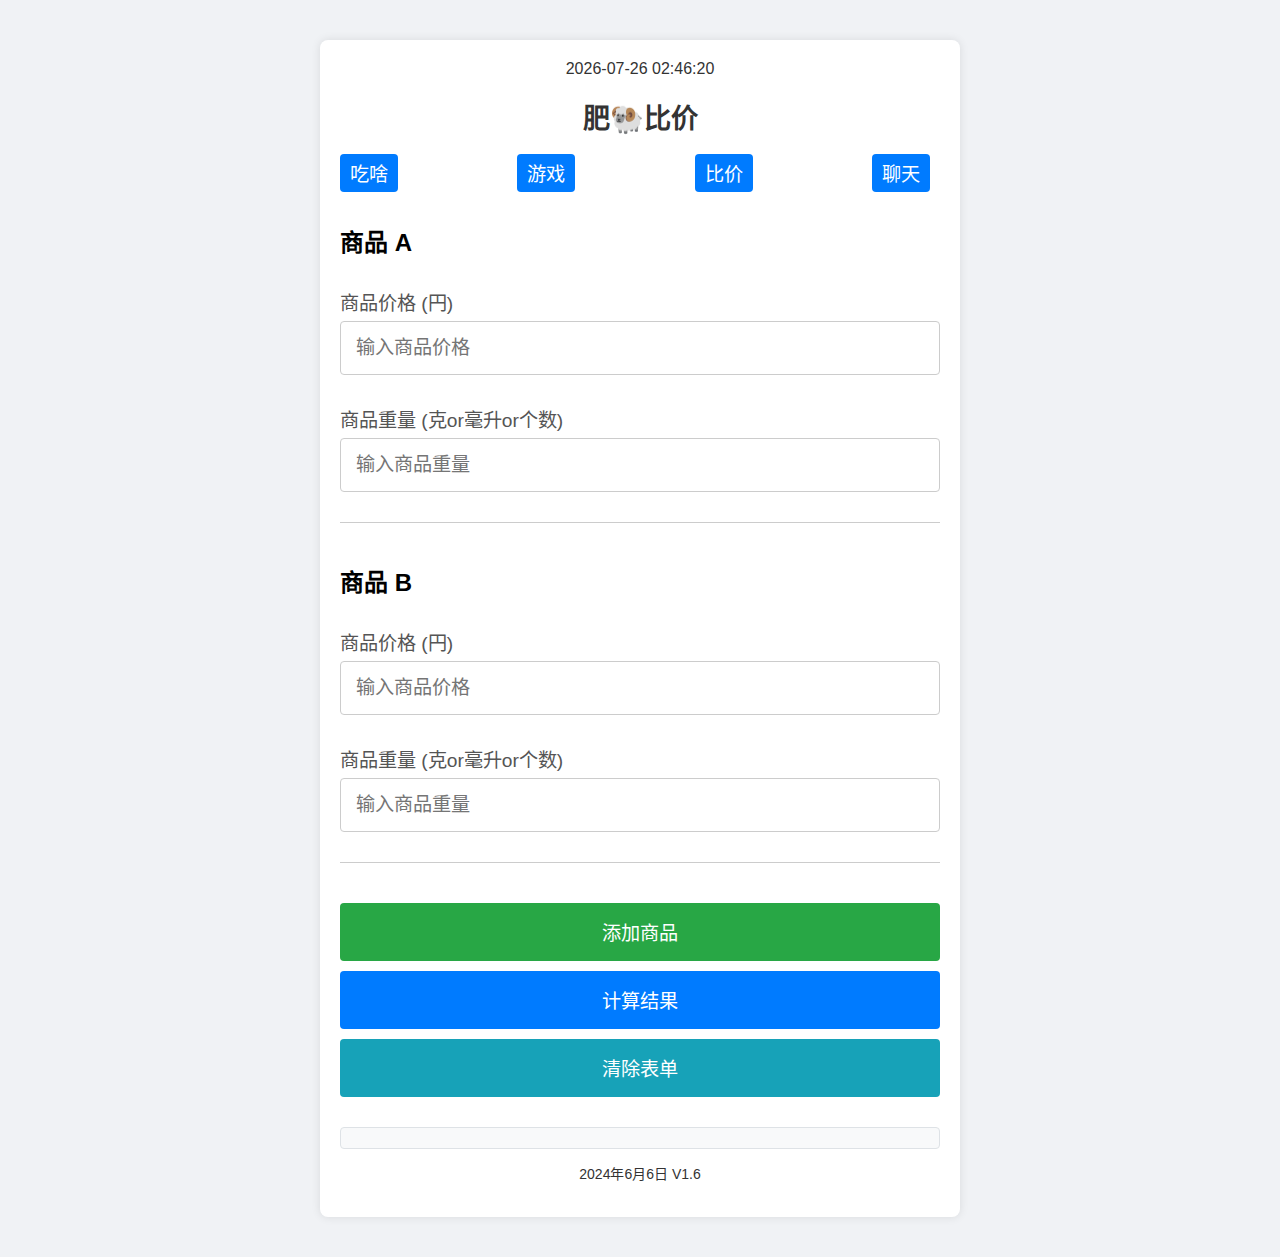
<file: index.html>
<!DOCTYPE html>
<html lang="zh-CN">

<head>
  <meta charset="UTF-8" />
  <title>肥🐏比价</title>
  <link rel="icon" href="./favicon.ico" type="image/x-icon" />
  <meta name="viewport" content="width=device-width, initial-scale=1.0" />
  <link rel="apple-touch-icon" href="./favicon.jpg" />
  <meta name="apple-mobile-web-app-capable" content="yes" />
  <link rel="stylesheet" href="styles.css" />
</head>

<body>
  <div class="container">
    <div class="clock" id="clock"></div>
    <h1>肥🐏比价</h1>
    <div class="top-section">
      <button class="ai-button" onclick="location.href='./mieEat/mieEat.html'">吃啥</button>
      <button class="ai-button" onclick="location.href='./mieGame/lianliankan.html'">游戏</button>
      <button class="ai-button" onclick="location.href='./index.html'">比价</button>
      <button class="ai-button" onclick="location.href='./mieAi/mieAi.html'">聊天</button>
    </div>
    <div id="products">
      <div class="product">
        <div class="product-header">
          <h2>商品 A</h2>
          <button class="remove-button" onclick="removeProduct(this)">删除</button>
        </div>
        <div class="product-details">
          <label>商品价格 (円)</label>
          <input type="number" class="price" min="0" step="0.01" placeholder="输入商品价格" inputmode="decimal" />
          <label>商品重量 (克or毫升or个数)</label>
          <input type="number" class="weight" min="0" step="0.01" placeholder="输入商品重量" inputmode="decimal" />
        </div>
      </div>
      <div class="product">
        <div class="product-header">
          <h2>商品 B</h2>
          <button class="remove-button" onclick="removeProduct(this)">删除</button>
        </div>
        <div class="product-details">
          <label>商品价格 (円)</label>
          <input type="number" class="price" min="0" step="0.01" placeholder="输入商品价格" inputmode="decimal" />
          <label>商品重量 (克or毫升or个数)</label>
          <input type="number" class="weight" min="0" step="0.01" placeholder="输入商品重量" inputmode="decimal" />
        </div>
      </div>
    </div>
    <button class="add-button" onclick="addProduct()">添加商品</button>
    <button class="calculate-button" onclick="calculate()">计算结果</button>
    <button class="clear-button" onclick="clearForm()">清除表单</button>
    <div class="result" id="result"></div>
    <p>2024年6月6日 V1.6</p>
  </div>
  <script src="scripts.js"></script>
</body>

</html>
</file>
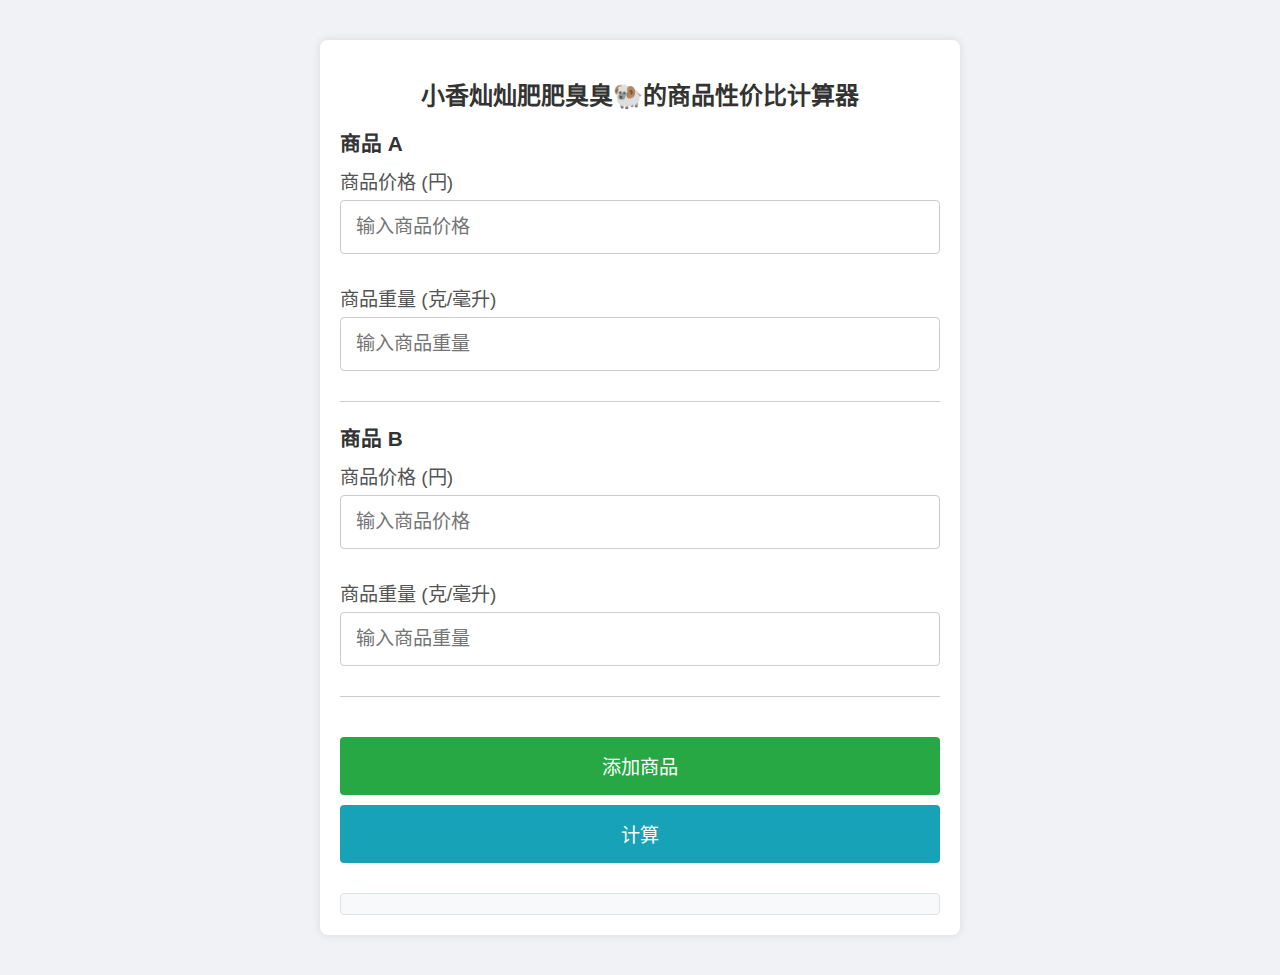
<file: 肥肥羊v1.1.html>
<!DOCTYPE html>
<html lang="zh-CN">
  <head>
    <meta charset="UTF-8" />
    <title>灿灿小香肥肥臭臭🐏的商品性价比计算器</title>
    <meta name="viewport" content="width=device-width, initial-scale=1.0" />
    <style>
      body {
        font-family: Arial, sans-serif;
        background-color: #f0f2f5;
        margin: 0;
        padding: 20px;
        display: flex;
        justify-content: center;
      }
      .container {
        background-color: white;
        box-shadow: 0 0 10px rgba(0, 0, 0, 0.1);
        border-radius: 8px;
        width: 100%;
        max-width: 600px;
        padding: 20px;
        margin: 20px;
      }
      h1 {
        text-align: center;
        color: #333;
        font-size: 1.5em;
      }
      label {
        display: block;
        margin: 10px 0 5px;
        color: #555;
        font-size: 1.2em;
      }
      input[type="number"] {
        width: 100%;
        padding: 15px;
        margin-bottom: 20px;
        border: 1px solid #ccc;
        border-radius: 4px;
        box-sizing: border-box;
        font-size: 1.2em;
      }
      button {
        width: 100%;
        padding: 15px;
        margin-bottom: 10px;
        border: none;
        border-radius: 4px;
        background-color: #007bff;
        color: white;
        font-size: 1.2em;
        cursor: pointer;
        transition: background-color 0.3s;
      }
      button:hover {
        background-color: #0056b3;
      }
      .result {
        margin-top: 20px;
        padding: 10px;
        background-color: #f8f9fa;
        border: 1px solid #dee2e6;
        border-radius: 4px;
        font-size: 1.2em;
      }
      .highlight {
        font-size: 1.5em;
        font-weight: bold;
        color: red;
        text-align: center;
      }
      .product {
        border-bottom: 1px solid #ccc;
        padding-bottom: 10px;
        margin-bottom: 20px;
        position: relative;
      }
      .remove-button {
        background-color: red;
        color: white;
        border: none;
        cursor: pointer;
        padding: 10px;
        margin-top: 10px;
        width: calc(100% - 20px);
        border-radius: 4px;
        font-size: 1.2em;
      }
      .product h2 {
        margin: 0 0 10px;
        color: #333;
        font-size: 1.3em;
      }
      .add-button {
        margin-top: 20px;
        background-color: #28a745;
      }
      .add-button:hover {
        background-color: #218838;
      }
      .calculate-button {
        background-color: #17a2b8;
      }
      .calculate-button:hover {
        background-color: #138496;
      }
    </style>
  </head>
  <body>
    <div class="container">
      <h1>小香灿灿肥肥臭臭🐏的商品性价比计算器</h1>
      <div id="products">
        <div class="product">
          <h2>商品 A</h2>
          <label>商品价格 (円)</label>
          <input
            type="number"
            class="price"
            min="0"
            step="0.01"
            placeholder="输入商品价格"
            inputmode="decimal"
          />

          <label>商品重量 (克/毫升)</label>
          <input
            type="number"
            class="weight"
            min="0"
            step="0.01"
            placeholder="输入商品重量"
            inputmode="decimal"
          />
          <button class="remove-button" onclick="removeProduct(this)">
            删除
          </button>
        </div>
        <div class="product">
          <h2>商品 B</h2>
          <label>商品价格 (円)</label>
          <input
            type="number"
            class="price"
            min="0"
            step="0.01"
            placeholder="输入商品价格"
            inputmode="decimal"
          />

          <label>商品重量 (克/毫升)</label>
          <input
            type="number"
            class="weight"
            min="0"
            step="0.01"
            placeholder="输入商品重量"
            inputmode="decimal"
          />
          <button class="remove-button" onclick="removeProduct(this)">
            删除
          </button>
        </div>
      </div>
      <button class="add-button" onclick="addProduct()">添加商品</button>
      <button class="calculate-button" onclick="calculate()">计算</button>

      <div class="result" id="result"></div>
    </div>

    <script>
      var productCount = 2;
      var productLabels = "ABCDEFGHIJKLMNOPQRSTUVWXYZ";

      function addProduct() {
        if (productCount >= productLabels.length) {
          alert("已达到最大商品数量");
          return;
        }
        var productDiv = document.createElement("div");
        productDiv.className = "product";
        productDiv.innerHTML = `
                <h2>商品 ${productLabels[productCount]}</h2>
                <label>商品价格 (円)</label>
                <input type="number" class="price" min="0" step="0.01" placeholder="输入商品价格" inputmode="decimal">
        
                <label>商品重量 (克/毫升)</label>
                <input type="number" class="weight" min="0" step="0.01" placeholder="输入商品重量" inputmode="decimal">
                <button class="remove-button" onclick="removeProduct(this)">删除</button>
            `;
        document.getElementById("products").appendChild(productDiv);
        productCount++;
        updateRemoveButtons();
      }

      function removeProduct(button) {
        var productDiv = button.parentElement;
        productDiv.parentElement.removeChild(productDiv);
        productCount--;
        updateProductLabels();
        updateRemoveButtons();
      }

      function updateProductLabels() {
        var products = document.querySelectorAll(".product");
        products.forEach((product, index) => {
          product.querySelector(
            "h2"
          ).textContent = `商品 ${productLabels[index]}`;
        });
      }

      function updateRemoveButtons() {
        var removeButtons = document.querySelectorAll(".remove-button");
        removeButtons.forEach((button) => {
          button.style.display = productCount > 2 ? "block" : "none";
        });
      }

      function calculate() {
        var prices = document.querySelectorAll(".price");
        var weights = document.querySelectorAll(".weight");

        var results = [];
        for (var i = 0; i < prices.length; i++) {
          var price = parseFloat(prices[i].value);
          var weight = parseFloat(weights[i].value);

          if (isNaN(price) || isNaN(weight) || weight <= 0) {
            alert("请输入有效的价格和重量");
            return;
          }

          var costPerGram = price / weight;
          var weightPerYuan = weight / price;

          results.push({
            index: i,
            label: productLabels[i],
            costPerGram: costPerGram,
            weightPerYuan: weightPerYuan,
          });
        }

        results.sort((a, b) => a.costPerGram - b.costPerGram);

        var resultHTML = results
          .map(
            (result) => `
                <p>商品${
                  result.label
                }每买克/毫升，肥肥🐏要花掉：${result.costPerGram.toFixed(
              2
            )} 円</p>
                <p>商品${
                  result.label
                }每花1円，肥肥🐏可以买到：${result.weightPerYuan.toFixed(
              2
            )} 克/毫升的此商品</p>
            `
          )
          .join("");

        if (
          results.length > 1 &&
          results[0].costPerGram === results[1].costPerGram
        ) {
          resultHTML += `<p class="highlight">两个商品性价比一样，肥肥🐏买哪个都可以。</p>`;
        } else {
          resultHTML += `<p class="highlight">最划算的是商品${results[0].label}，肥肥🐏买就完事了。</p>`;
        }

        document.getElementById("result").innerHTML = resultHTML;
      }

      // Initial call to update remove buttons visibility
      updateRemoveButtons();
    </script>
  </body>
</html>
</file>
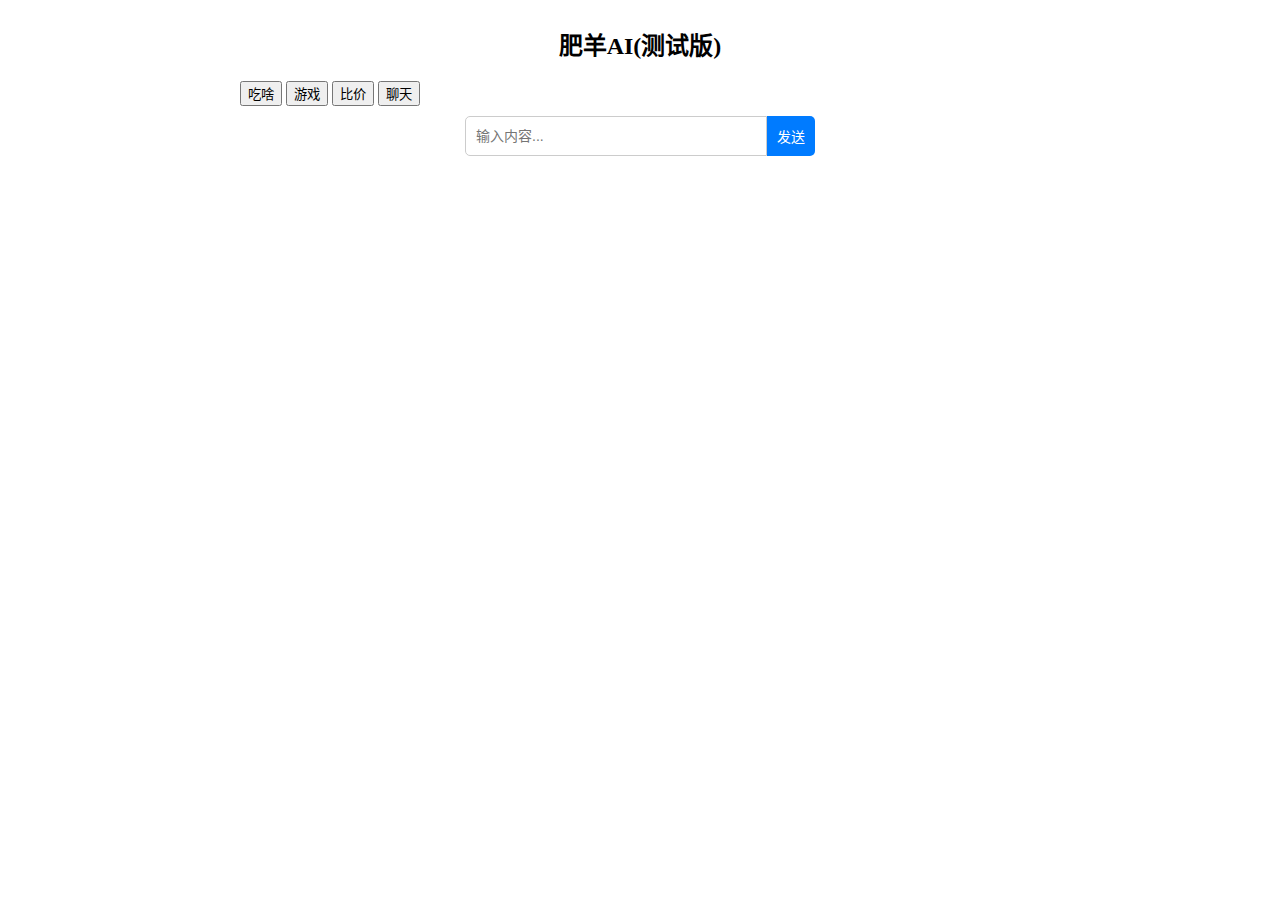
<file: mieAi/mieAi.html>
<!DOCTYPE html>
<html lang="zh-CN">

<head>
  <meta charset="UTF-8" />
  <title>肥羊AI(测试版)</title>
  <link rel="icon" href="./favicon.ico" type="image/x-icon" />
  <meta name="viewport" content="width=device-width, initial-scale=1.0, maximum-scale=1.0, user-scalable=no" />
  <link rel="stylesheet" href="./mieAi.css" />
</head>

<body>
  <div class="container">
    <h1>肥羊AI(测试版)</h1>
    <div class="top-section">
      <button class="ai-button" onclick="location.href='../mieEat/mieEat.html'">吃啥</button>
      <button class="ai-button" onclick="location.href='../mieGame/lianliankan.html'">游戏</button>
      <button class="ai-button" onclick="location.href='../index.html'">比价</button>
      <button class="ai-button" onclick="location.href='./mieAi.html'">聊天</button>
    </div>
    <div class="chat-container">
      <div id="chat-box" class="chat-box"></div>
      <div class="input-container">
        <input type="text" id="user-input" placeholder="输入内容..." onkeydown="handleKeyDown(event)" />
        <button class="send-button" onclick="sendMessage()">发送</button>
      </div>
    </div>
  </div>
  <script src="./mieAi.js"></script>
</body>

</html>
</file>
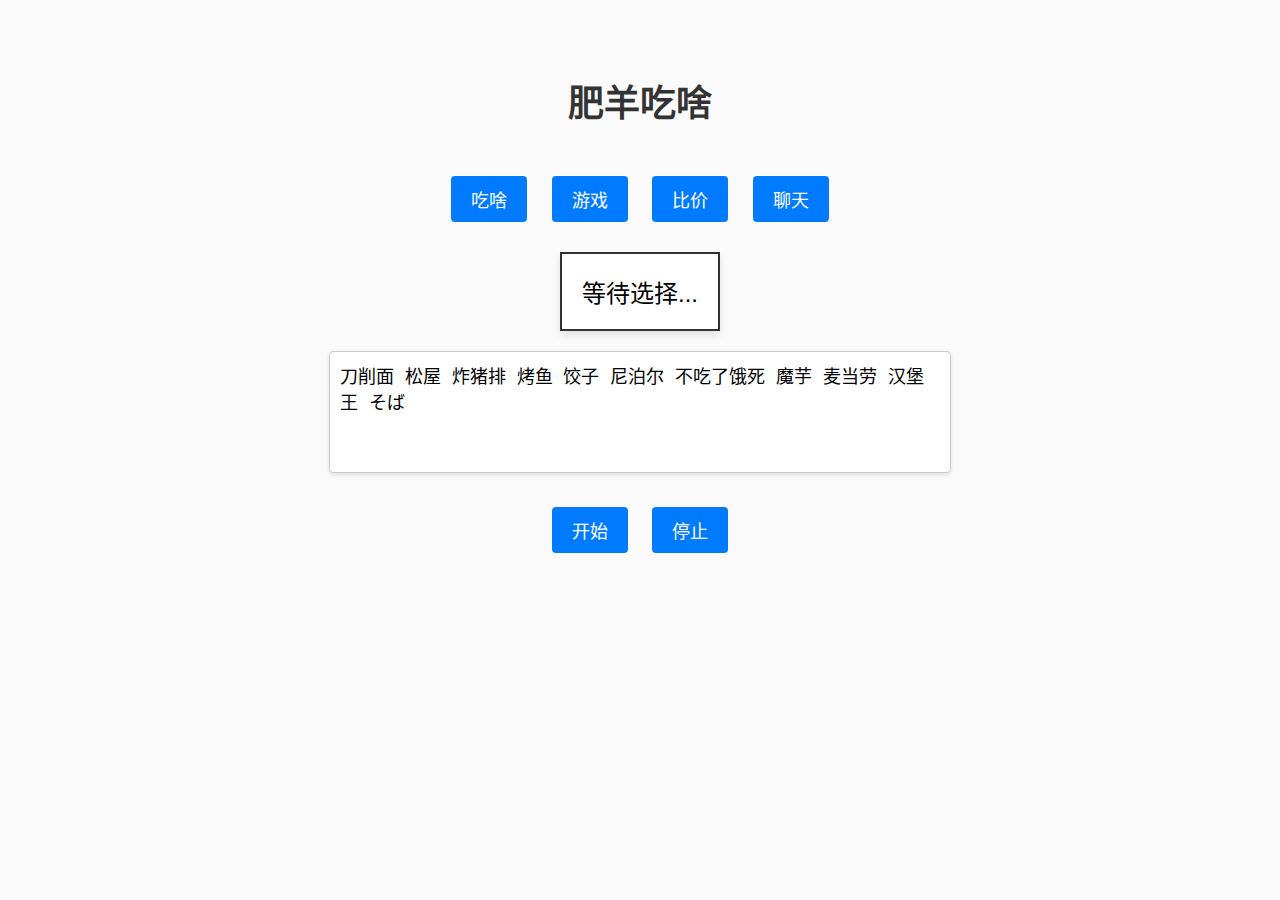
<file: mieEat/mieEat.html>
<!DOCTYPE html>
<html lang="zh-CN">
<head>
    <meta charset="UTF-8">
    <meta name="viewport" content="width=device-width, initial-scale=1.0">
    <title>肥羊吃啥</title>
    <link rel="stylesheet" href="./mieEat.css">
</head>
<body>
    <h1>肥羊吃啥</h1>
    <div class="top-section">
        <button class="ai-button" onclick="location.href='./mieEat.html'">吃啥</button>
        <button class="ai-button" onclick="location.href='../mieGame/lianliankan.html'">游戏</button>
        <button class="ai-button" onclick="location.href='../index.html'">比价</button>
        <button class="ai-button" onclick="location.href='../mieAi/mieAi.html'">聊天</button>
    </div>
    <div id="food-display">等待选择...</div>
    <div>
        <textarea id="custom-food">刀削面 松屋 炸猪排 烤鱼 饺子 尼泊尔 不吃了饿死 魔芋 麦当劳 汉堡王 そば</textarea>
    </div>
    <div class="control-container">
        <button id="start-btn">开始</button>
        <button id="stop-btn">停止</button>
    </div>
    <script src="./mieEat.js"></script>
</body>
</html>
</file>
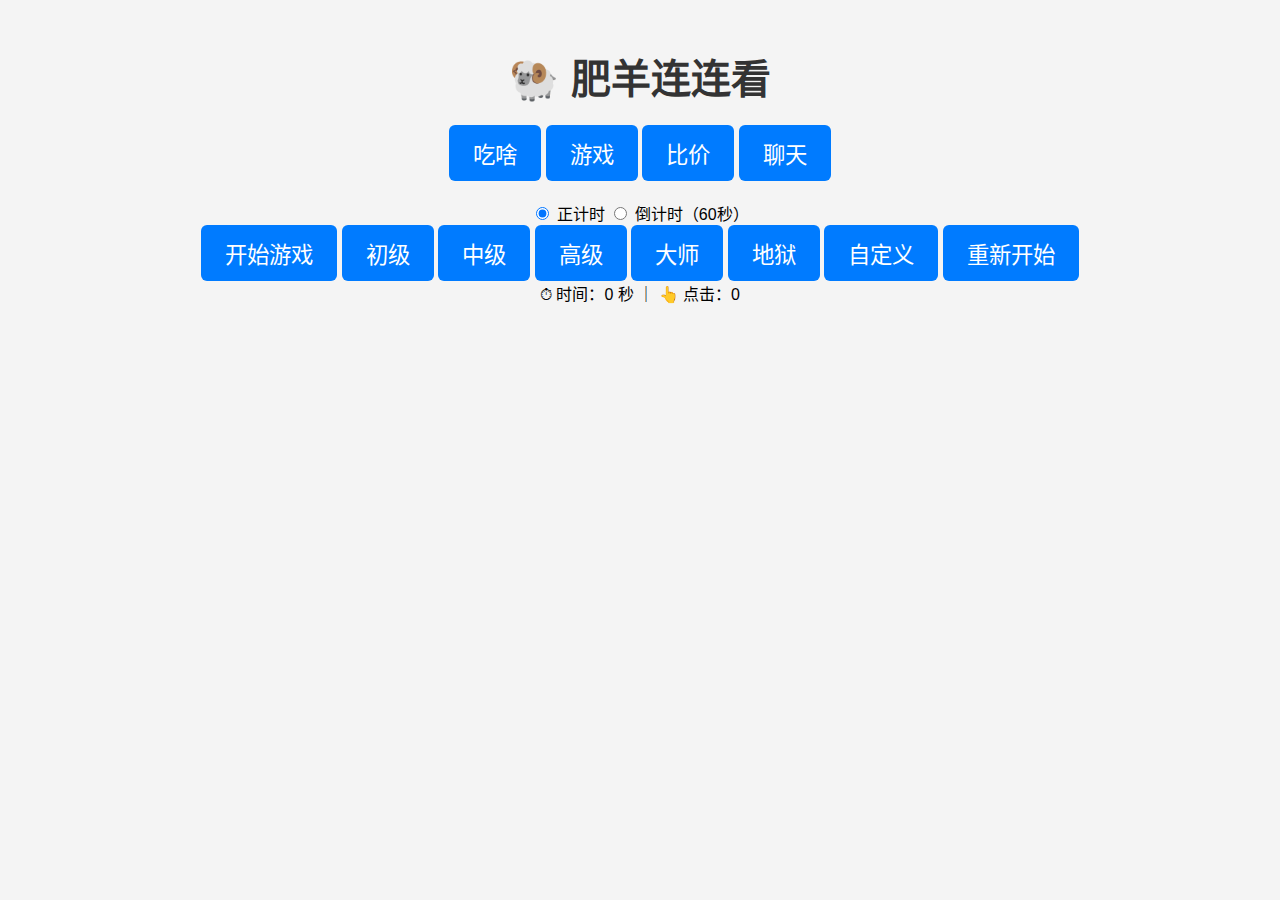
<file: mieGame/lianliankan.html>
<!DOCTYPE html>
<html lang="zh-CN">
<head>
  <meta charset="UTF-8">
  <title>肥羊连连看</title>
  <link rel="stylesheet" href="lianliankan.css" />
</head>
<body>
  <h1>🐏 肥羊连连看</h1>
  <div class="top-section">
    <button class="ai-button" onclick="location.href='../mieEat/mieEat.html'">吃啥</button>
    <button class="ai-button" onclick="location.href='./lianliankan.html'">游戏</button>
    <button class="ai-button" onclick="location.href='../index.html'">比价</button>
    <button class="ai-button" onclick="location.href='../mieAi/mieAi.html'">聊天</button>
  </div>
  <div class="controls">
    <div>
      <label><input type="radio" name="mode" value="countup" checked> 正计时</label>
      <label><input type="radio" name="mode" value="countdown"> 倒计时（60秒）</label>
    </div>
    <button onclick="startGame()">开始游戏</button>
    <button onclick="setDifficulty(4)">初级</button>
    <button onclick="setDifficulty(6)">中级</button>
    <button onclick="setDifficulty(8)">高级</button>
    <button onclick="setDifficulty(10)">大师</button>
    <button onclick="setDifficulty(12)">地狱</button>
    <button onclick="setCustomSize()">自定义</button>
    <button onclick="confirmRestart()">重新开始</button>
  </div>
  
  <div id="status">
    ⏱ 时间：<span id="timer">0</span> 秒 ｜ 👆 点击：<span id="clicks">0</span>
  </div>

  <div id="game-board"></div>

  <script src="lianliankan.js"></script>
</body>
</html>
</file>
<file: styles.css>
body {
  font-family: Arial, sans-serif;
  background-color: #f0f2f5;
  margin: 0;
  padding: 20px;
  display: flex;
  justify-content: center;
}

.container {
  background-color: white;
  box-shadow: 0 0 10px rgba(0, 0, 0, 0.1);
  border-radius: 8px;
  width: 100%;
  max-width: 600px;
  padding: 20px;
  margin: 20px;
}

h1 {
  text-align: center;
  color: #333;
  font-size: 1.7em;
}

p {
  text-align: center;
  color: #333;
  font-size: 14px;
}

label {
  display: block;
  margin: 10px 0 5px;
  color: #555;
  font-size: 1.2em;
}

input[type="number"] {
  width: 100%;
  padding: 15px;
  margin-bottom: 20px;
  border: 1px solid #ccc;
  border-radius: 4px;
  box-sizing: border-box;
  font-size: 1.2em;
}

button {
  width: 100%;
  padding: 15px;
  margin-bottom: 10px;
  border: none;
  border-radius: 4px;
  background-color: #007bff;
  color: white;
  font-size: 1.2em;
  cursor: pointer;
  transition: background-color 0.3s;
}

button:hover {
  background-color: #0056b3;
}

.result {
  margin-top: 20px;
  padding: 10px;
  background-color: #f8f9fa;
  border: 1px solid #dee2e6;
  border-radius: 4px;
  font-size: 1.0em;
}

.highlight {
  font-size: 1.5em;
  font-weight: bold;
  color: red;
  text-align: center;
}

.product {
  border-bottom: 1px solid #ccc;
  padding-bottom: 10px;
  margin-bottom: 20px;
  position: relative;
}

.product-header {
  display: flex;
  justify-content: space-between;
  align-items: center;
}

.product-details {
  margin-top: 10px;
}

.remove-button {
  background-color: red;
  color: white;
  border: none;
  cursor: pointer;
  padding: 10px;
  border-radius: 4px;
  font-size: 1.2em;
  width: auto;
}

.add-button {
  margin-top: 20px;
  background-color: #28a745;
}

.add-button:hover {
  background-color: #218838;
}

.clear-button {
  background-color: #17a2b8;
}

.clear-button:hover {
  background-color: #138496;
}

.clock {
  font-size: 1em;
  font-family: "Arial", sans-serif;
  color: #333;
  text-align: center;
  margin-top: 0%;
}

.ai-button {
  width: auto;
  padding: 5px 10px;
  margin-right: 10px;
}

.top-section {
  display: flex;
  align-items: center;
  justify-content: space-between;
  margin-bottom: 1px;
}
</file>
<file: mieAi/mieAi.css>
html, body {
  width: 100%;
  margin: 0;
  padding: 0;
  overflow-x: hidden; /* 禁止页面水平滚动 */
}

.container {
  width: 100%;
  max-width: 800px;
  margin: 0 auto;
  padding: 10px;
}

h1 {
  text-align: center;
  font-size: 24px;
  margin-bottom: 20px;
}

.chat-container {
  display: flex;
  flex-direction: column;
  align-items: center;
  width: 100%;
}

.chat-box {
  width: 100%;
  max-width: 400px;
  margin-bottom: 10px;
  overflow-x: hidden; /* 防止聊天框水平滚动 */
}

.input-container {
  display: flex;
  width: 100%;
  max-width: 350px;
}

#user-input {
  flex: 1;
  padding: 10px;
  border: 1px solid #ccc;
  border-radius: 5px 0 0 5px;
  box-sizing: border-box;
  font-size: 14px;
}

.send-button {
  padding: 10px;
  border: none;
  background-color: #007BFF;
  color: white;
  border-radius: 0 5px 5px 0;
  cursor: pointer;
  font-size: 14px;
}

/* 聊天消息样式 */
.message-container {
  display: flex;
  align-items: flex-start;
  margin: 10px 0;
}

.message-bubble {
  padding: 10px;
  border-radius: 10px;
  max-width: 70%;
  word-wrap: break-word;
  margin: 0 5px;
}

.user-message {
  background-color: #d1e7dd;
  text-align: left;
  align-self: flex-end;
  margin-left: auto;
}

.ai-response {
  background-color: #f8d7da;
  text-align: left;
}

.message-container.user {
  justify-content: flex-end;
}

.message-container.user .message-bubble {
  background-color: #d1e7dd;
}

.message-container.ai {
  justify-content: flex-start;
}

.message-container.ai .message-bubble {
  background-color: #f8d7da;
}

.message-container img {
  width: 40px;
  height: 40px;
  border-radius: 50%;
  margin: 0 5px; /* 添加外边距以确保头像和气泡之间有间距 */
}

/* 加载状态样式 */
.loading-spinner {
  border: 4px solid #f3f3f3; /* Light grey */
  border-top: 4px solid #3498db; /* Blue */
  border-radius: 50%;
  width: 20px;
  height: 20px;
  animation: spin 1s linear infinite;
}

@keyframes spin {
  0% { transform: rotate(0deg); }
  100% { transform: rotate(360deg); }
}

/* 响应式设计 */
@media (max-width: 600px) {
  h1 {
    font-size: 20px;
    margin-bottom: 15px;
  }

  .chat-box {
    max-width: 100%;
  }

  #user-input {
    padding: 8px;
    font-size: 12px;
  }

  .send-button {
    padding: 8px;
    font-size: 12px;
  }
}
</file>
<file: mieEat/mieEat.css>
body {
  font-family: 'Arial', sans-serif;
  text-align: center;
  background-color: #fafafa;
  padding: 50px;
  margin: 0;
}

h1 {
  font-size: 36px;
  color: #333;
  margin-bottom: 40px;
}

#food-display {
  font-size: 24px;
  margin: 20px auto;
  padding: 20px;
  border: 2px solid #333;
  display: inline-block;
  background-color: #fff;
  box-shadow: 0 4px 8px rgba(0, 0, 0, 0.1);
  max-width: 90%;
  word-wrap: break-word;
}

textarea {
  font-size: 18px;
  padding: 10px;
  width: 600px;
  height: 100px;
  resize: none;
  border: 1px solid #ccc;
  border-radius: 4px;
  box-shadow: 0 2px 4px rgba(0, 0, 0, 0.1);
  max-width: 90%;
}

button {
  font-size: 18px;
  padding: 10px 20px;
  margin: 10px;
  border: none;
  border-radius: 4px;
  color: #fff;
  background-color: #007BFF;
  cursor: pointer;
  transition: background-color 0.3s ease;
}

button:hover {
  background-color: #0056b3;
}

.control-container {
  margin-top: 20px;
}

/* Media Queries for Responsive Design */
@media (max-width: 768px) {
  body {
      padding: 20px;
  }

  h1 {
      font-size: 28px;
  }

  textarea {
      font-size: 16px;
      padding: 8px;
      width: 90%;
      height: 80px;
  }

  button {
      font-size: 16px;
      padding: 8px 16px;
  }

  #food-display {
      font-size: 20px;
      padding: 15px;
  }
}

@media (max-width: 480px) {
  h1 {
      font-size: 24px;
  }

  textarea {
      font-size: 14px;
      padding: 6px;
      width: 90%;
      height: 60px;
  }

  button {
      font-size: 14px;
      padding: 6px 12px;
  }

  #food-display {
      font-size: 18px;
      padding: 10px;
  }
}
</file>
<file: mieGame/lianliankan.css>
body {
  font-family: 'Arial', sans-serif;
  background-color: #f4f4f4;
  margin: 0;
  padding: 20px;
  text-align: center;
}

h1 {
  font-size: 2.5rem;
  margin-bottom: 20px;
  color: #333;
}

#game-board {
  display: grid;
  grid-template-columns: repeat(6, 60px); /* 每行6个格子，60px更适合手机 */
  grid-gap: 10px;
  justify-content: center;
  margin-bottom: 20px;
}

.tile {
  width: 60px;
  height: 60px;
  background-color: #fff;
  border: 2px solid #ccc;
  font-size: 2rem;
  display: flex;
  justify-content: center;
  align-items: center;
  cursor: pointer;
  user-select: none;
  border-radius: 8px;
  transition: transform 0.2s, background-color 0.2s;
}

.tile:hover {
  background-color: #e0f7fa;
  transform: scale(1.05);
}

.tile.selected {
  background-color: #c8e6c9;
  border-color: #388e3c;
}

.controls {
  margin-top: 20px;
}

button {
  font-size: 1.4rem;
  padding: 12px 24px;
  background-color: #007bff;
  color: white;
  border: none;
  border-radius: 6px;
  cursor: pointer;
}

button:hover {
  background-color: #0056b3;
}

@media (max-width: 768px) {
  #game-board {
    grid-template-columns: repeat(6, 50px);
  }

  .tile {
    width: 50px;
    height: 50px;
    font-size: 1.8rem;
  }

  h1 {
    font-size: 2rem;
  }

  button {
    font-size: 1.2rem;
    padding: 10px 20px;
  }
}

@media (max-width: 480px) {
  #game-board {
    grid-template-columns: repeat(6, 44px);
    grid-gap: 8px;
  }

  .tile {
    width: 44px;
    height: 44px;
    font-size: 1.6rem;
  }

  button {
    font-size: 1rem;
    padding: 8px 16px;
  }
}
</file>
